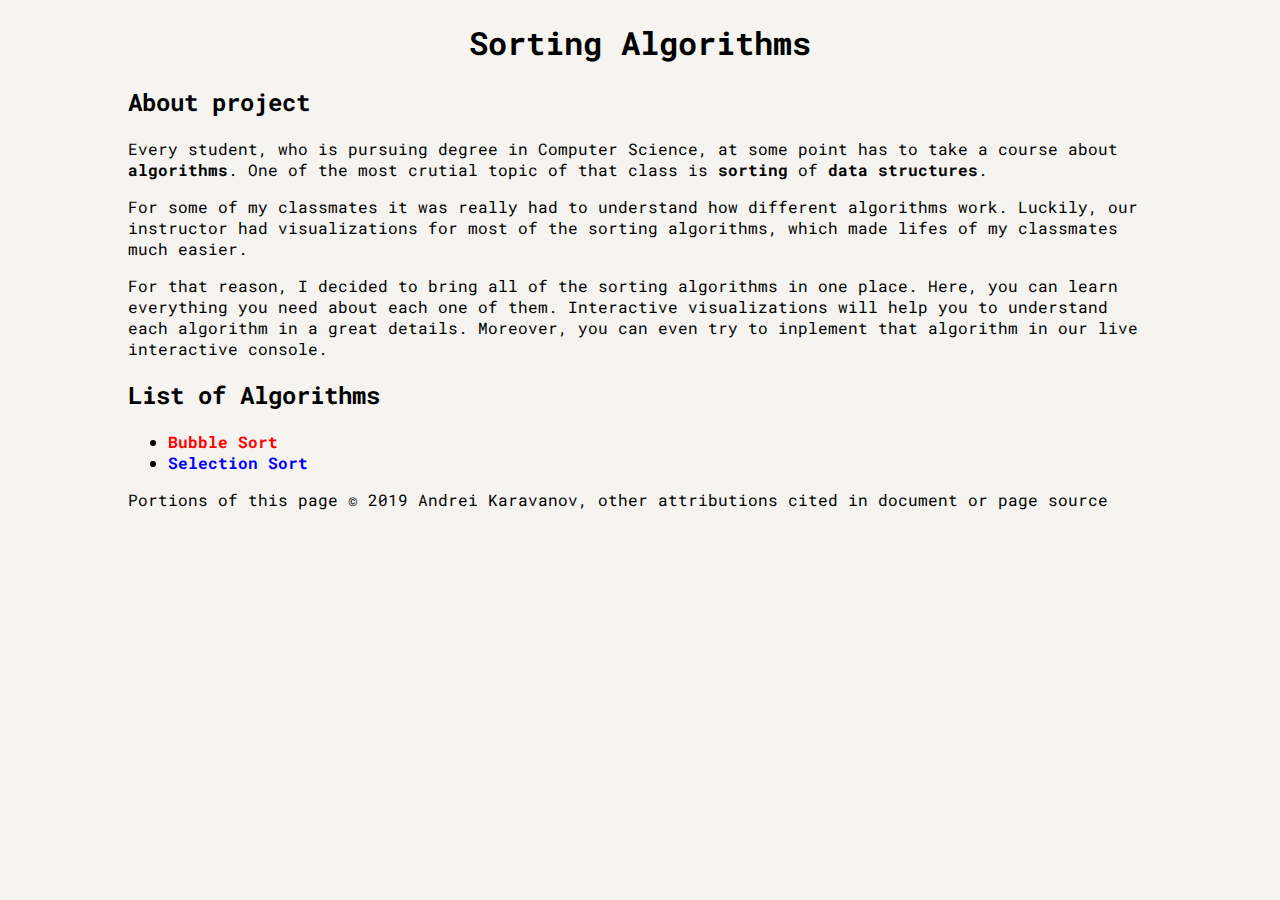
<file: index.html>
<!DOCTYPE html>
<!--
  Andrei Karavanov
  October 16, 2019
  Gilmore AB

  This is the main page of my project. I has basic description of the project
  as well as list of all algorithms.
-->
<html lang="en">
  <head>
    <meta charset="utf-8">
    <link rel="stylesheet" href="styles.css" />
    <script src="index.js"></script>
    <title>Sorting Algorithms - Visual Tool</title>
  </head>
  <body>
    <header>
      <h1>Sorting Algorithms</h1>
    </header>

    <main>
      <section>
        <h2>About project</h2>

        <p>
          Every student, who is pursuing degree in Computer Science, at some
          point has to take a course about <strong>algorithms</strong>. One of
          the most crutial topic of that class is <strong>sorting</strong> of
          <strong>data structures</strong>.
        </p>

        <p>
          For some of my classmates it was really had to understand how
          different algorithms work. Luckily, our instructor had visualizations
          for most of the sorting algorithms, which made lifes of my classmates
          much easier.
        </p>

        <p>
          For that reason, I decided to bring all of the sorting algorithms in
          one place. Here, you can learn everything you need about each one of
          them. Interactive visualizations will help you to understand each
          algorithm in a great details. Moreover, you can even try to inplement
          that algorithm in our live interactive console.
        </p>
      </section>

      <section>
        <h2>List of Algorithms</h2>
        <ul class="algorithmsList">
          <li>
            <a href="bubbleSort.html">Bubble Sort</a>
          </li>
          <li>
            <a href="bubbleSort.html">Selection Sort</a>
          </li>
        </ul>
      </section>

    </main>

    <footer>
      <p>
        Portions of this page &copy; 2019 Andrei Karavanov, other attributions
        cited in document or page source
      </p>
    </footer>
  </body>
</html>
</file>
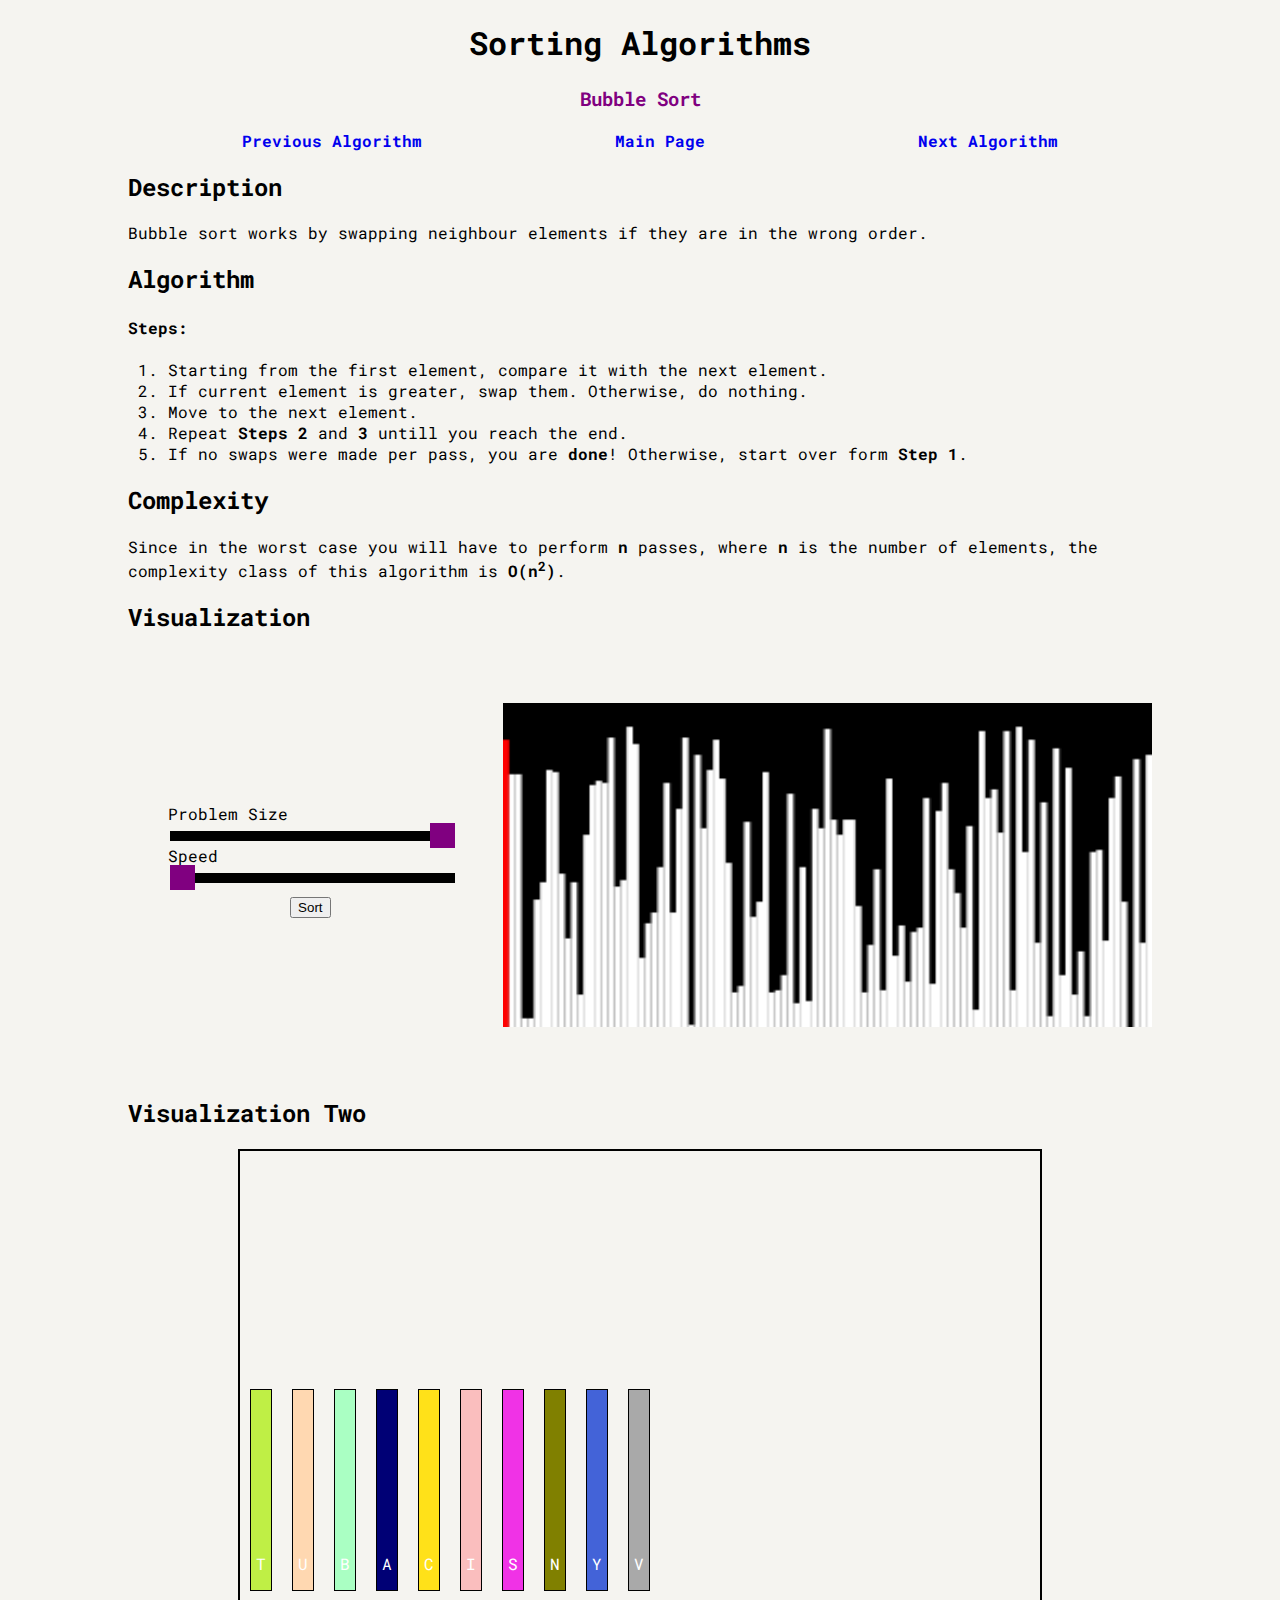
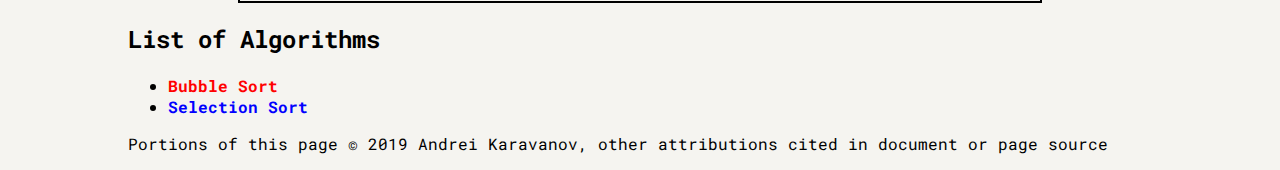
<file: bubbleSort.html>
<!DOCTYPE html>
<!--
  Andrei Karavanov
  October 16, 2019
  Gilmore AB

  This is the example page of how all pages containing algorithms will look
  like. It has some information about algorithm, but most importainly it also
  has an interactive vizualization.
-->
<html lang="en">
  <head>
    <meta charset="utf-8">
    <link rel="stylesheet" href="styles.css" />
    <script src="index.js"></script>
    <script src="sortPage.js"></script>
    <title>Sorting Algorithms - Visual Tool - Bubble Sort</title>
  </head>
  <body>
    <header>
      <h1>Sorting Algorithms</h1>
      <h3 class="algorithmName">Bubble Sort</h3>
      <nav>
        <ul style="list-style-type:none" class="container">
          <li><a href="index.html">Previous Algorithm</a></li>
          <li><a href="index.html">Main Page</a></li>
          <li><a href="index.html">Next Algorithm</a></li>
        </ul>
      </nav>
    </header>

    <main>
      <section>
        <h2>Description</h2>

        <p>
          Bubble sort works by swapping neighbour elements if they are in the
          wrong order.
        </p>
      </section>

      <section>
        <h2>Algorithm</h2>

        <section>
          <h4>Steps:</h4>
          <ol>
            <li>
              Starting from the first element, compare it with the next
              element.
            </li>
            <li>
              If current element is greater, swap them. Otherwise, do
              nothing.
            </li>
            <li>Move to the next element.</li>
            <li>Repeat <strong>Steps 2</strong> and <strong>3</strong> untill
              you reach the end.
            </li>
            <li>If no swaps were made per pass, you are
              <strong>done</strong>! Otherwise, start over form
              <strong>Step 1</strong>.
            </li>
          </ol>
        </section>
      </section>

      <section>
        <h2>Complexity</h2>

        <p>
          Since in the worst case you will have to perform <strong>n</strong>
            passes, where <strong>n</strong> is the number of elements, the
            complexity class of this algorithm is
            <strong>O(n<sup>2</sup>)</strong>.
        </p>
      </section>

      <section>
        <h2>Visualization</h2>

        <section class="side-to-side">
          <div id="visualization-options">
            <ul style="list-style-type:none">
              <li class="slider">
                <label>Problem Size</label>
                <input type="range" min="1" max="100" value="100" class="slider"
                id="problemSizeSlider">
              </li>

              <li class="slider">
                <label>Speed</label>
                <input type="range" min="1" max="100" value="1" class="slider"
                id="speedSlider">
              </li>
              <li class="options">
                <button id="sortButton">Sort</button>
                <button id="pauseButton">Pause</button>
                <button id="stepButton">Step</button>
                <button id="resetButton">Reset</button>
              </li>
            </ul>
          </div>

          <div id="visualization"></div>
        </section>

      </section>

      <section>
        <h2>Visualization Two</h2>
        <div id="vis"></div>
      </section>

      <section>
        <h2>List of Algorithms</h2>
        <ul class="algorithmsList">
          <li>
            <a href="bubbleSort.html">Bubble Sort</a>
          </li>
          <li>
            <a href="bubbleSort.html">Selection Sort</a>
          </li>
        </ul>
      </section>
    </main>

    <footer>
      <p>
        Portions of this page &copy; 2019 Andrei Karavanov, other attributions
        cited in document or page source
      </p>
    </footer>
  </body>
</html>
</file>
<file: styles.css>
/*
  Andrei Karavanov
  October 16, 2019
  Gilmore, AB

  This is the main stylesheet of my project. It has iniversal rulset that
  is applicable to every single page of my project.
*/

@import url('https://fonts.googleapis.com/css?family=Roboto+Mono&display=swap');

.container {
  display: flex;
  flex-wrap: wrap;
  justify-content: center;
}

.container li {
  flex: 1;
}

body {
  background-color: #F5F4F0;
  font-family: 'Roboto Mono', sans-serif;
  margin-left: auto;
  margin-right: auto;
  width: 80%;
}

header {
  text-align: center;
}

a:link {
  text-decoration: none;
  font-weight: bold;
}

.algorithmName {
  color: purple;
}

#visualization {
  padding: 50px 0 50px 50px;
  flex: 2;
  margin: 0 auto;
  max-width: 700px;
}

button {
  width: 100%
  padding: 20px;
  align-items: center;
  margin: 10px;
}

label {
  display: inline-block;
  width: 200px;
}

@media only screen and (max-width: 1000px) {
  body {
    font-size: 1.6em;
  }

  #visualization, #visualization-options {
    padding: 0;
    flex: 0 0 100%;
  }

  .slider {
    width: 100%;
    height: 16px;
  }

  .slider::-webkit-slider-thumb {
    -webkit-appearance: none; /* Override default look */
    appearance: none;
    width: 40px;
    height: 40px;
    background: purple; /* Green background */
    cursor: pointer; /* Cursor on hover */
  }

  label {
    font-size: 1.2em;
    padding: 30px 0;
  }

  button {
    font-size: 35px;
    padding: 30px 50px;
  }

  .options {
    padding: 30px;
  }
}

#visualization-options {
  padding: 0;
  flex: 1;
  margin: auto;
}

#visualization-options ul li {
  display: table;
  margin: 0 auto;
}

input {
  -webkit-appearance: none;
  background: black;
  height: 10px;
  width: 100%;
  /* max-width: 400px; */
}

input::-webkit-slider-thumb {
  -webkit-appearance: none; /* Override default look */
  appearance: none;
  width: 25px; /* Set a specific slider handle width */
  height: 25px; /* Slider handle height */
  background: purple; /* Green background */
  cursor: pointer; /* Cursor on hover */
}

.side-to-side {
  display: flex;
  flex-wrap: wrap;
  align-items: center;
}

.little-box {
  color: white;
  border: solid 1px black;
  text-align: center;
  height: 200px;
  position: relative;
  width: 20px;
  margin: 10px 10px;
  align-self: flex-end;
  cursor: pointer;
}

.little-box p {
  position: absolute;
  width: 100%;
  bottom: 0;
  left: 0;
  /* margin: ; */
}

#vis {
  display: flex;
  flex-wrap: wrap;
  position: relative;
  border: 2px solid black;
  height: 450px;
  width: 800px;
  margin: auto auto;
}
</file>
